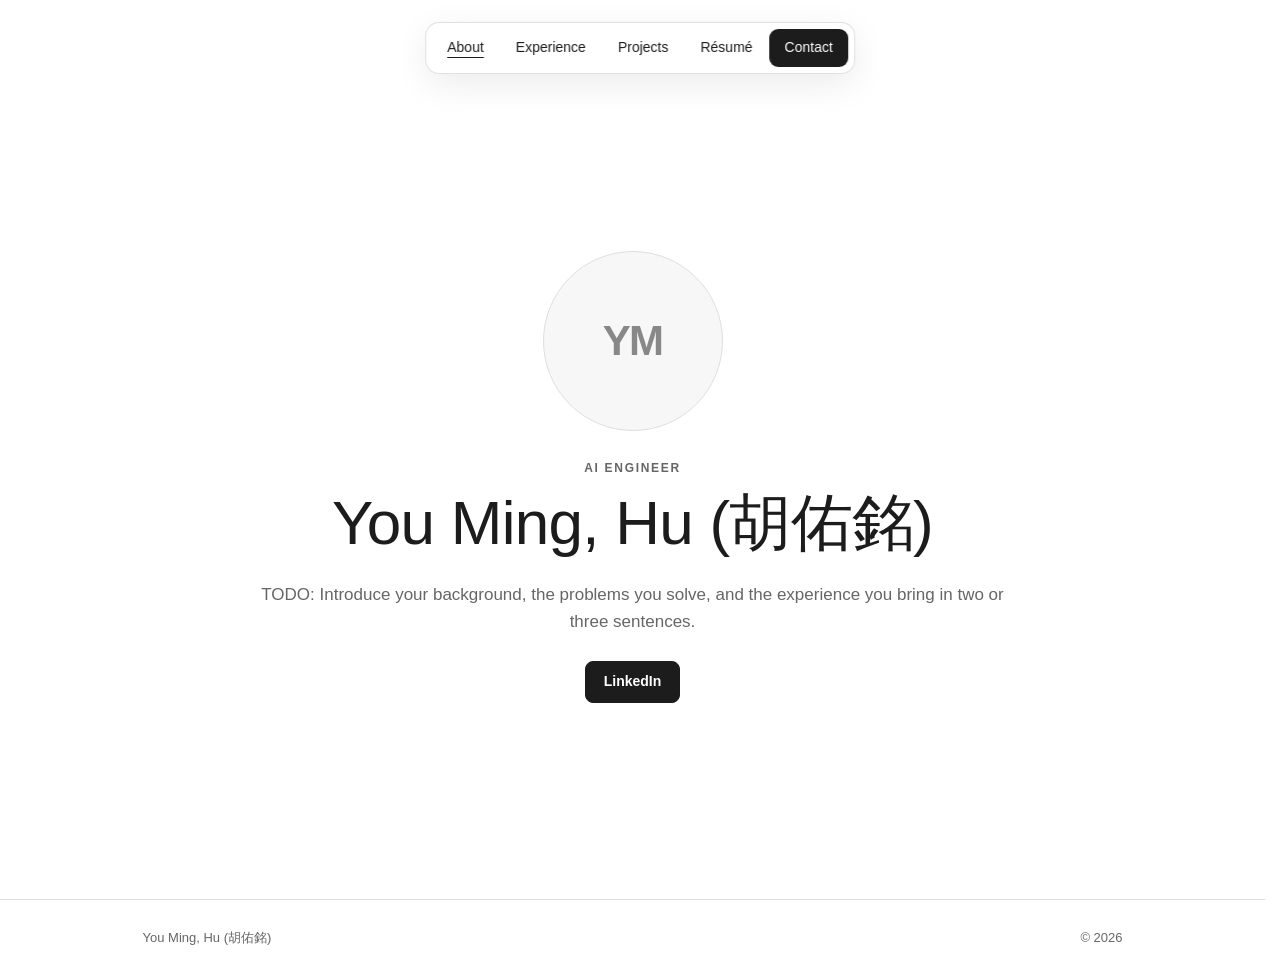
<file: index.html>
<!doctype html>
<html lang="en" data-page="about" data-root=".">
<head>
  <meta charset="utf-8">
  <meta name="viewport" content="width=device-width, initial-scale=1">
  <meta name="description" content="Professional portfolio">
  <title>About · Portfolio</title>
  <link rel="icon" href="data:image/svg+xml,%3Csvg xmlns='http://www.w3.org/2000/svg' viewBox='0 0 32 32'%3E%3Crect width='32' height='32' rx='9' fill='%231c1c1c'/%3E%3Cpath d='M9 23V9h7a5 5 0 0 1 0 10h-3' fill='none' stroke='white' stroke-width='3'/%3E%3C/svg%3E">
  <link rel="stylesheet" href="styles.css">
  <script src="vendor/marked/marked.umd.js" defer></script>
  <script src="main.js" defer></script>
</head>
<body>
  <a class="skip-link" href="#main">Skip to content</a>
  <header id="site-navigation" class="floating-nav"></header>
  <main id="main"><p id="content-error" class="content-error page-width" role="alert" hidden></p><section id="about" class="page-section about-section" aria-labelledby="profile-name"><div class="portrait" aria-hidden="true"><img id="profile-photo" alt="" hidden><span id="profile-initials"></span></div><p id="profile-role" class="eyebrow"></p><h1 id="profile-name">Loading profile…</h1><div id="profile-bio" class="rich-text intro-copy"></div><div id="profile-actions" class="button-row"></div></section></main>
  <footer id="site-footer" class="page-width"></footer>
  <noscript><p class="page-width">Enable JavaScript to view this portfolio.</p></noscript>
</body>
</html>
</file>
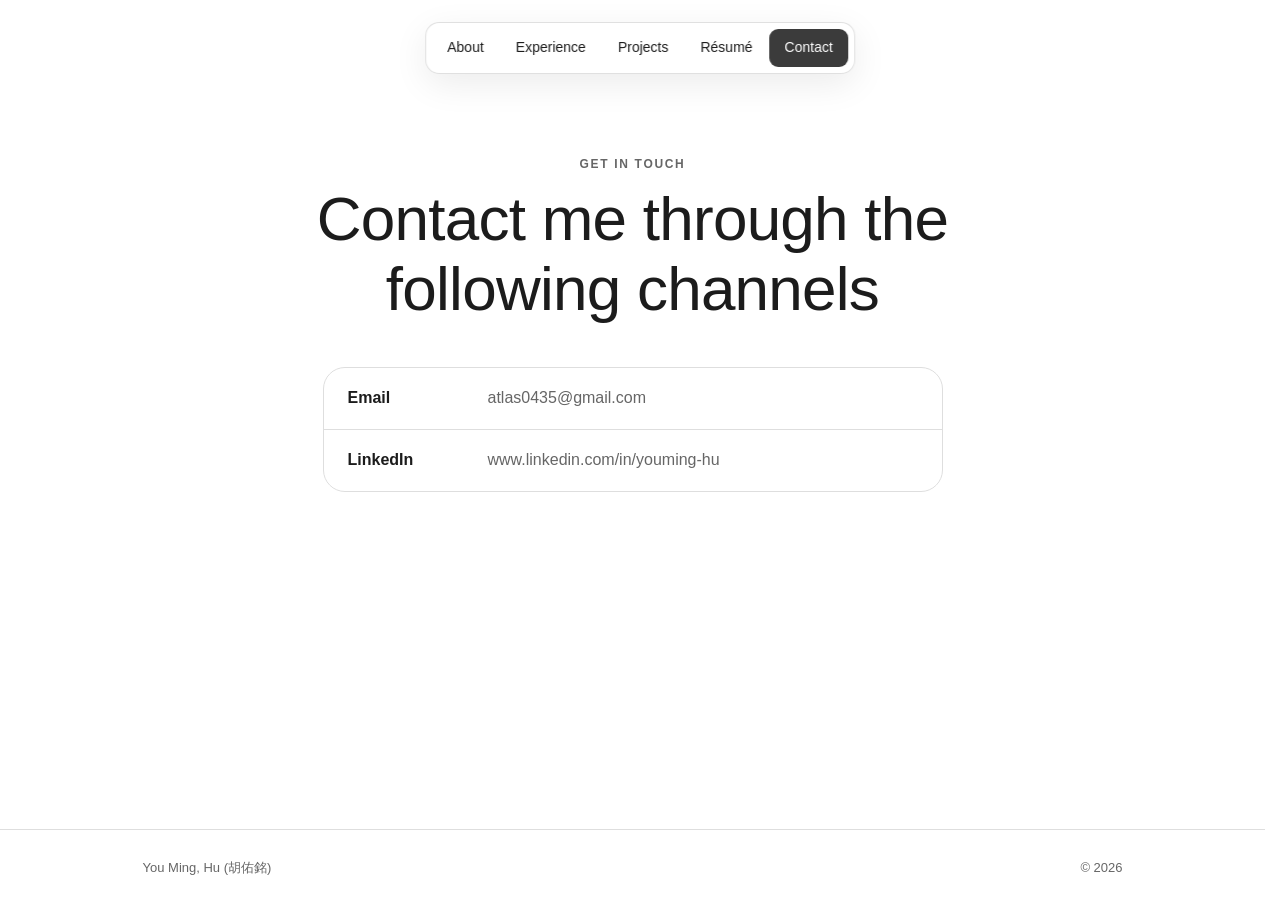
<file: contact/index.html>
<!doctype html>
<html lang="en" data-page="contact" data-root="..">
<head><meta charset="utf-8"><meta name="viewport" content="width=device-width, initial-scale=1"><meta name="description" content="Contact"><title>Contact · Portfolio</title><link rel="stylesheet" href="../styles.css"><script src="../vendor/marked/marked.umd.js" defer></script><script src="../main.js" defer></script></head>
<body><a class="skip-link" href="#main">Skip to content</a><header id="site-navigation" class="floating-nav"></header><main id="main"><p id="content-error" class="content-error page-width" role="alert" hidden></p><section class="page-section contact-section standalone-section" aria-labelledby="contact-title"><div class="section-heading centered-heading"><p class="eyebrow">Get in touch</p><h1 id="contact-title" class="page-title">Contact me through the following channels</h1></div><div id="contact-list" class="contact-list"></div></section></main><footer id="site-footer" class="page-width"></footer><noscript><p class="page-width">Enable JavaScript to view this portfolio.</p></noscript></body>
</html>
</file>
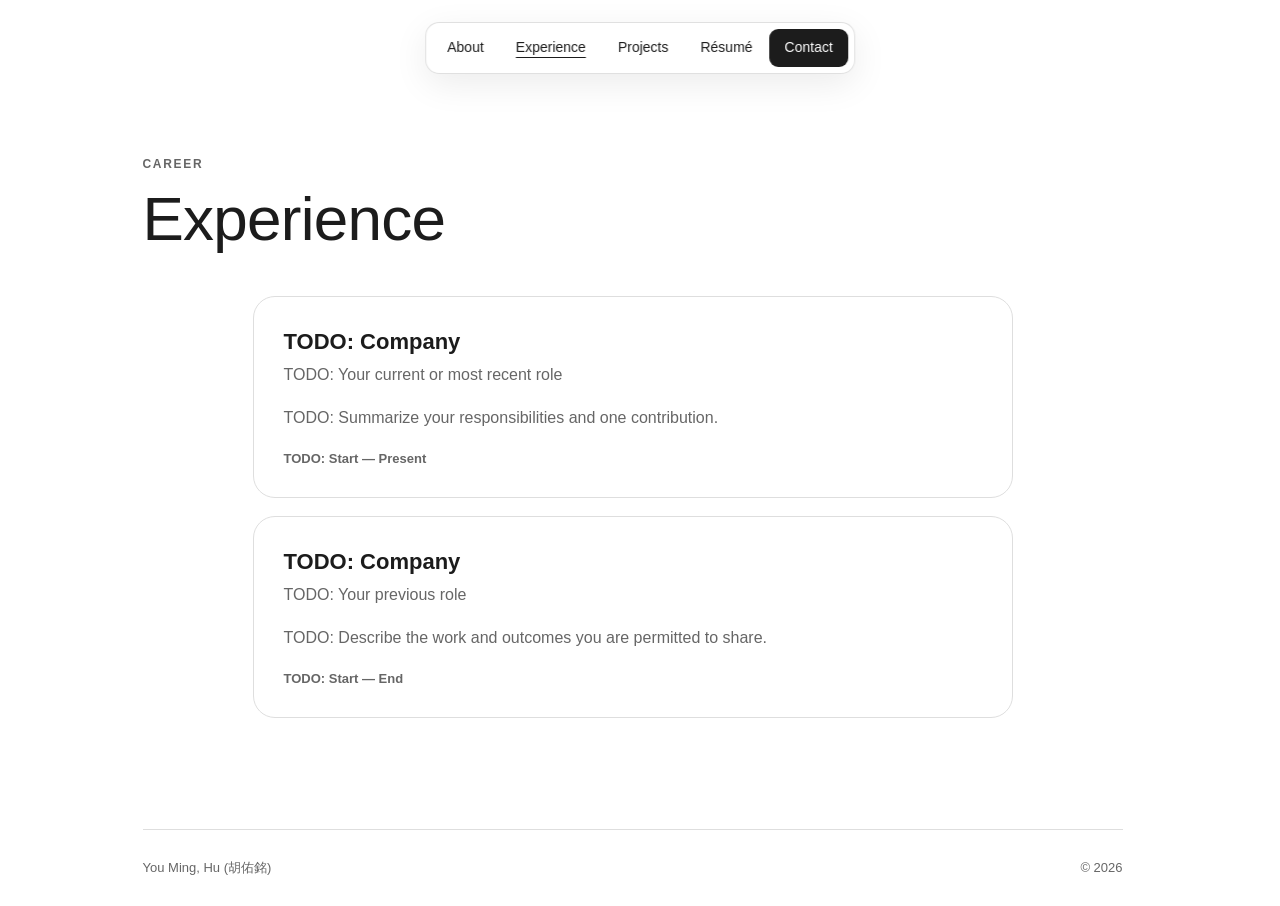
<file: experience/index.html>
<!doctype html>
<html lang="en" data-page="experience" data-root="..">
<head><meta charset="utf-8"><meta name="viewport" content="width=device-width, initial-scale=1"><meta name="description" content="Professional experience"><title>Experience · Portfolio</title><link rel="stylesheet" href="../styles.css"><script src="../vendor/marked/marked.umd.js" defer></script><script src="../main.js" defer></script></head>
<body><a class="skip-link" href="#main">Skip to content</a><header id="site-navigation" class="floating-nav"></header><main id="main"><p id="content-error" class="content-error page-width" role="alert" hidden></p><section class="page-section page-width standalone-section" aria-labelledby="experience-title"><div class="section-heading"><p class="eyebrow">Career</p><h1 id="experience-title" class="page-title">Experience</h1></div><div id="experience-list" class="experience-list"></div></section></main><footer id="site-footer" class="page-width"></footer><noscript><p class="page-width">Enable JavaScript to view this portfolio.</p></noscript></body>
</html>
</file>
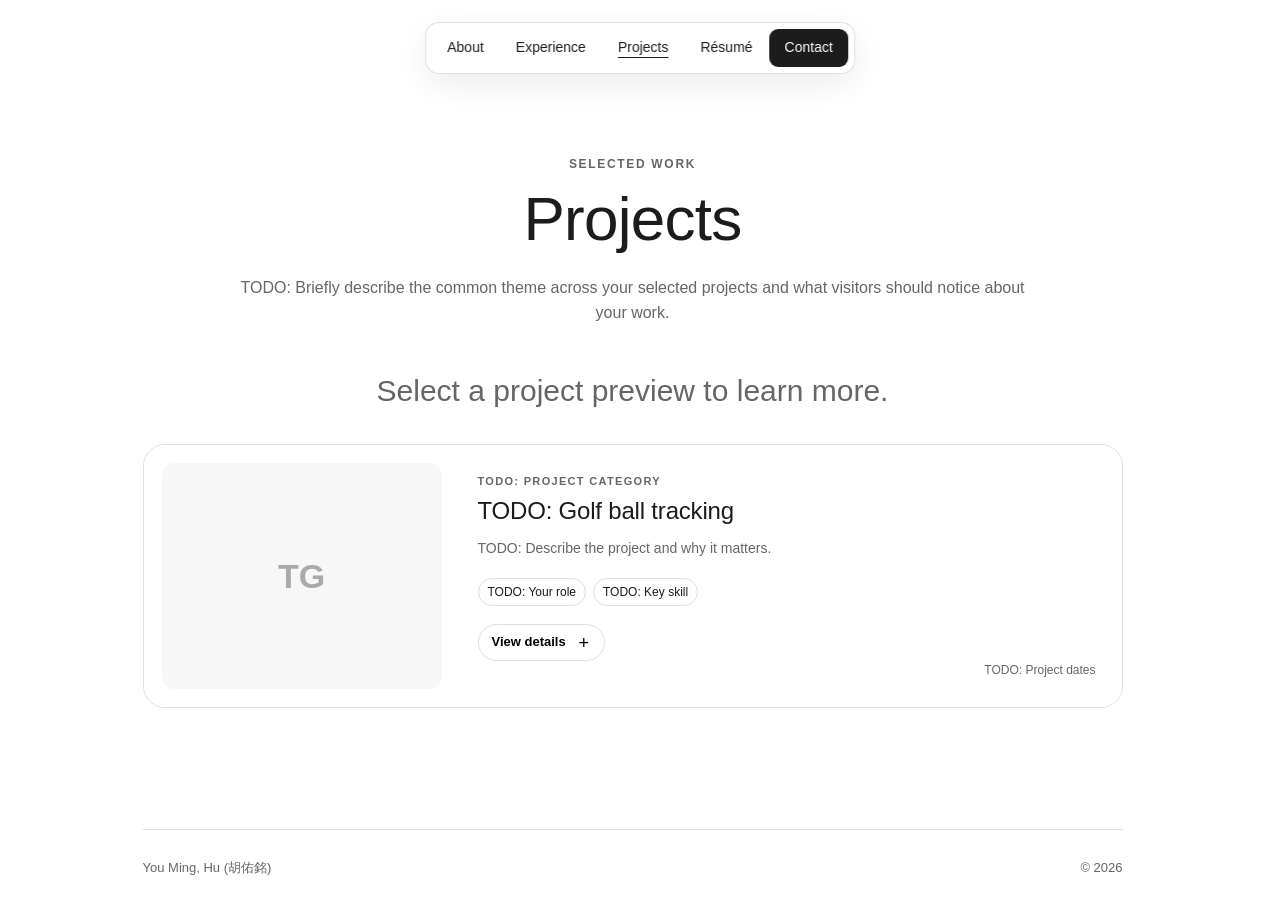
<file: projects/index.html>
<!doctype html>
<html lang="en" data-page="projects" data-root="..">
<head><meta charset="utf-8"><meta name="viewport" content="width=device-width, initial-scale=1"><meta name="description" content="Selected projects"><title>Projects · Portfolio</title><link rel="stylesheet" href="../styles.css"><script src="../vendor/marked/marked.umd.js" defer></script><script src="../main.js" defer></script></head>
<body><a class="skip-link" href="#main">Skip to content</a><header id="site-navigation" class="floating-nav"></header><main id="main"><p id="content-error" class="content-error page-width" role="alert" hidden></p><section class="page-section page-width standalone-section" aria-labelledby="projects-title"><div class="section-heading centered-heading"><p class="eyebrow">Selected work</p><h1 id="projects-title" class="page-title">Projects</h1><div id="projects-description" class="rich-text section-intro"></div></div><p class="project-instruction">Select a project preview to learn more.</p><div id="project-list" class="project-list"></div></section></main><footer id="site-footer" class="page-width"></footer><noscript><p class="page-width">Enable JavaScript to view this portfolio.</p></noscript></body>
</html>
</file>
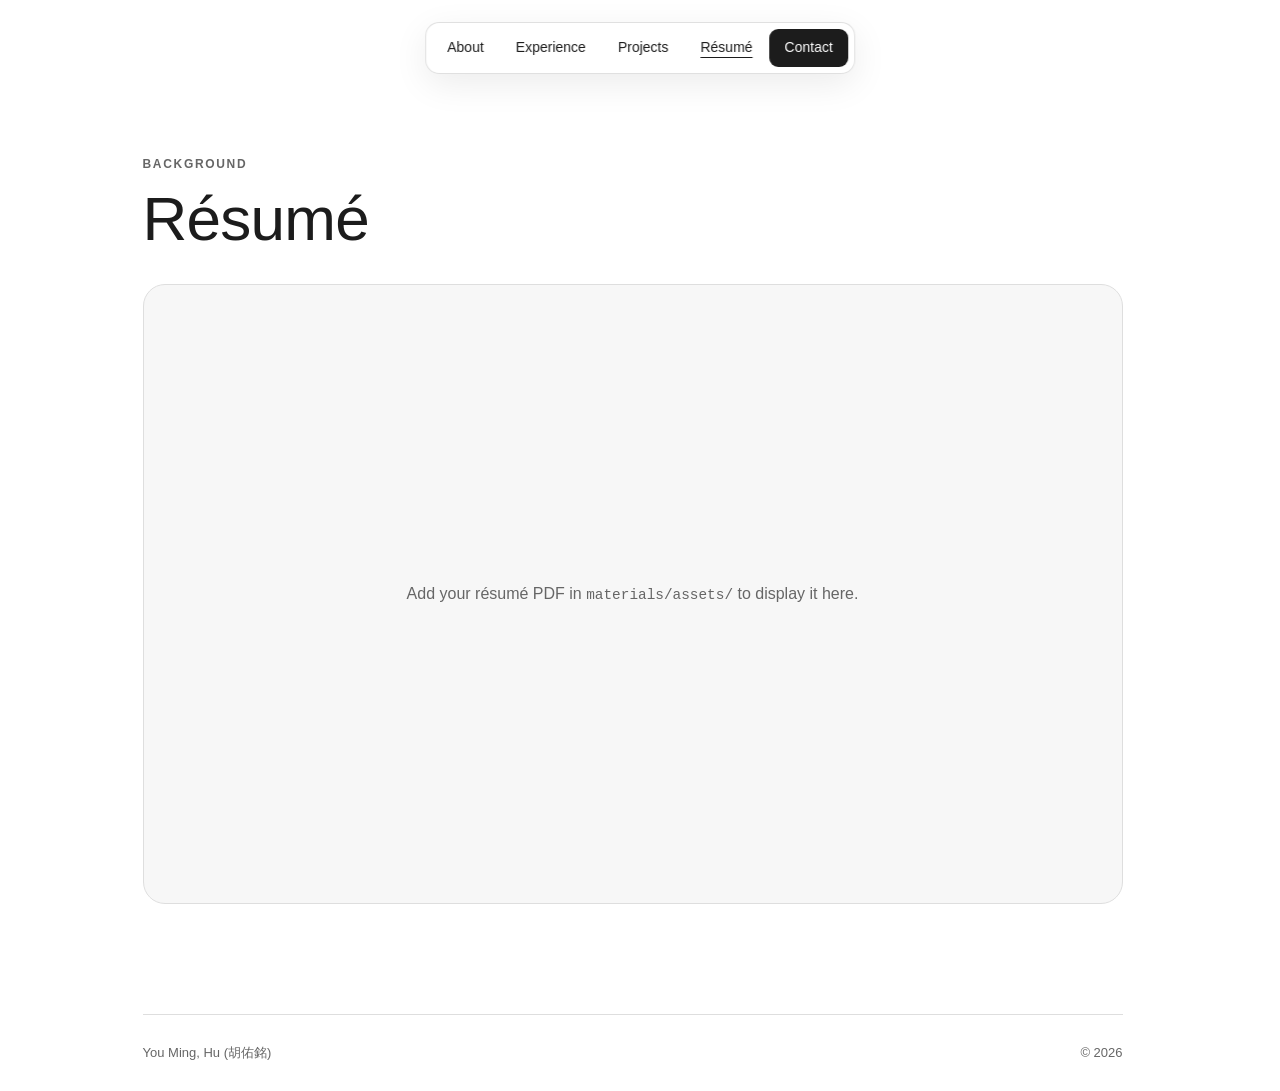
<file: resume/index.html>
<!doctype html>
<html lang="en" data-page="resume" data-root="..">
<head><meta charset="utf-8"><meta name="viewport" content="width=device-width, initial-scale=1"><meta name="description" content="Résumé"><title>Résumé · Portfolio</title><link rel="stylesheet" href="../styles.css"><script src="../vendor/marked/marked.umd.js" defer></script><script src="../main.js" defer></script></head>
<body><a class="skip-link" href="#main">Skip to content</a><header id="site-navigation" class="floating-nav"></header><main id="main"><p id="content-error" class="content-error page-width" role="alert" hidden></p><section class="page-section page-width standalone-section" aria-labelledby="resume-title"><div class="resume-heading"><div><p class="eyebrow">Background</p><h1 id="resume-title" class="page-title">Résumé</h1></div><a id="resume-download" class="button dark-button" hidden>Download résumé</a></div><div id="resume-viewer" class="resume-viewer"><p>Add your résumé PDF in <code>materials/assets/</code> to display it here.</p></div></section></main><footer id="site-footer" class="page-width"></footer><noscript><p class="page-width">Enable JavaScript to view this portfolio.</p></noscript></body>
</html>
</file>
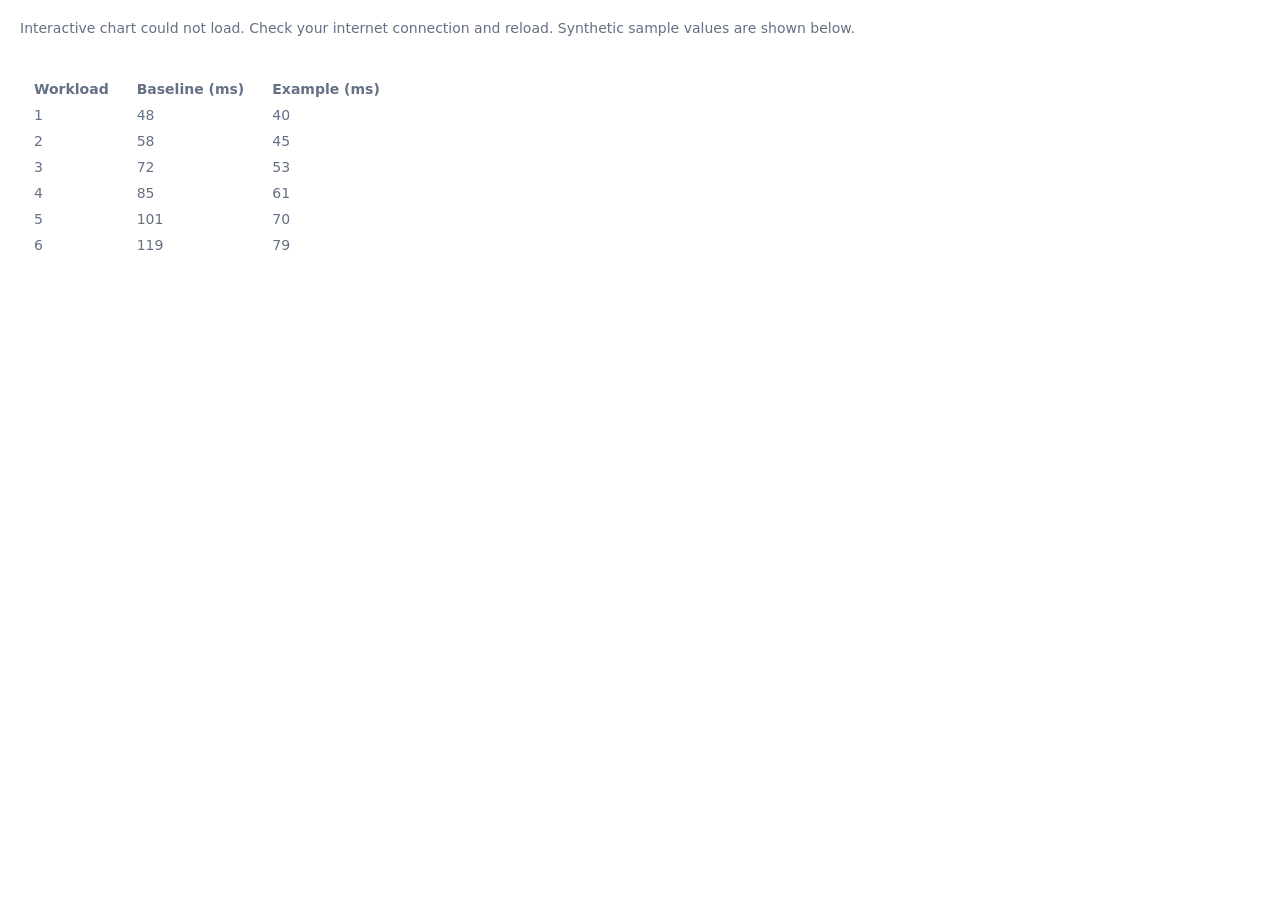
<file: materials/projects/golf_ball_tracking/example.html>
<!doctype html><html lang="en"><head><meta charset="utf-8"><meta name="viewport" content="width=device-width,initial-scale=1"><title>Synthetic data · Interactive chart</title><style>body{margin:0;font:14px system-ui;color:#647084}#chart{width:100%;height:380px}#status{padding:20px}table{border-collapse:collapse;margin:20px}td,th{padding:5px 14px;text-align:left}</style></head><body><div id="status" role="status">Loading interactive chart…</div><div id="chart" aria-label="Synthetic chart comparing baseline and example processing time"></div><script>
const script = document.createElement('script'); script.src = 'https://cdn.plot.ly/plotly-4.1.1.min.js';
script.onload = () => {
 document.getElementById('status').hidden = true;
 Plotly.newPlot('chart', [
 {x:[1,2,3,4,5,6],y:[48,58,72,85,101,119],name:'Baseline (synthetic)',mode:'lines+markers',line:{color:'#a2adbd',width:2}},
 {x:[1,2,3,4,5,6],y:[40,45,53,61,70,79],name:'Example (synthetic)',mode:'lines+markers',line:{color:'#2458cf',width:3}}
 ], {autosize:true,margin:{t:45,b:65,l:65,r:25},font:{family:'system-ui',color:'#647084',size:12},paper_bgcolor:'#ffffff',plot_bgcolor:'#ffffff',xaxis:{title:{text:'Workload (synthetic units)'},gridcolor:'#edf0f5',zeroline:false},yaxis:{title:{text:'Processing time (ms)'},gridcolor:'#edf0f5',zeroline:false},legend:{orientation:'h',x:0,y:1.16},hovermode:'x unified'}, {responsive:true,displaylogo:false,scrollZoom:false});
};
script.onerror = () => { document.getElementById('chart').hidden = true; document.getElementById('status').textContent = 'Interactive chart could not load. Check your internet connection and reload. Synthetic sample values are shown below.'; const table = document.createElement('table'); table.innerHTML = '<tr><th>Workload</th><th>Baseline (ms)</th><th>Example (ms)</th></tr>' + [48,58,72,85,101,119].map((v,i)=>`<tr><td>${i+1}</td><td>${v}</td><td>${[40,45,53,61,70,79][i]}</td></tr>`).join(''); document.body.append(table); };
document.head.append(script);
</script></body></html>
</file>
<file: styles.css>
:root{--ink:#1c1c1c;--muted:#666;--line:#dedede;--soft:#f7f7f7;--surface:#fff;--radius:22px;font-family:Inter,-apple-system,BlinkMacSystemFont,"Segoe UI","PingFang TC","Hiragino Sans","Microsoft JhengHei","Noto Sans TC",sans-serif;color:var(--ink);background:var(--surface);font-synthesis:none}
*{box-sizing:border-box}
[hidden]{display:none!important}
html{scroll-behavior:smooth;scroll-padding-top:110px;overflow-y:scroll;scrollbar-gutter:stable}
body{margin:0;font-size:16px;line-height:1.55;background:var(--surface)}
a{color:inherit;text-underline-offset:5px}
button,a{-webkit-tap-highlight-color:transparent}
:focus-visible{outline:3px solid #777;outline-offset:4px}
.page-width{width:min(980px,calc(100% - 48px));margin-inline:auto}
.skip-link{position:fixed;left:16px;top:-70px;z-index:20;background:#fff;padding:10px 14px;border:1px solid var(--line);border-radius:8px}
.skip-link:focus{top:16px}
.floating-nav{position:fixed;z-index:10;top:22px;left:50%;transform:translateX(-50%);width:max-content;max-width:calc(100% - 24px);padding:6px;background:rgba(255,255,255,.9);border:1px solid rgba(0,0,0,.12);border-radius:14px;box-shadow:0 10px 35px rgba(0,0,0,.08);backdrop-filter:blur(14px)}
.floating-nav nav{display:flex;align-items:center;gap:2px}
.floating-nav a{text-decoration:none;padding:8px 15px;border-radius:9px;font-size:14px;white-space:nowrap}
.floating-nav a:hover{background:var(--soft)}
.floating-nav a[aria-current=page]:not(.contact-nav){text-decoration:underline;text-decoration-thickness:1px;text-underline-offset:5px}
.floating-nav .contact-nav{background:var(--ink);color:#fff}
.floating-nav .contact-nav:hover,.floating-nav .contact-nav[aria-current=page]{background:#3b3b3b}
.page-section{padding-block:110px;border-bottom:1px solid var(--line)}
main h1{opacity:0;transform:translateY(12px)}
.portrait,.about-section>.eyebrow,.intro-copy,.button-row,.section-heading>.eyebrow,.resume-heading .eyebrow,.experience-list,.section-intro,.project-instruction,.project-list,.resume-heading .button,.resume-viewer,.contact-list,footer{opacity:0;transform:translateY(8px)}
html.title-ready main h1{animation:title-in 260ms cubic-bezier(.2,.75,.2,1) both}
html.content-ready .portrait,html.content-ready .about-section>.eyebrow,html.content-ready .intro-copy,html.content-ready .button-row,html.content-ready .section-heading>.eyebrow,html.content-ready .resume-heading .eyebrow,html.content-ready .experience-list,html.content-ready .section-intro,html.content-ready .project-instruction,html.content-ready .project-list,html.content-ready .resume-heading .button,html.content-ready .resume-viewer,html.content-ready .contact-list,html.content-ready footer{animation:content-in 420ms cubic-bezier(.4,0,.2,1) both}
html.page-leaving main h1,html.page-leaving .portrait,html.page-leaving .about-section>.eyebrow,html.page-leaving .intro-copy,html.page-leaving .button-row,html.page-leaving .section-heading>.eyebrow,html.page-leaving .resume-heading .eyebrow,html.page-leaving .experience-list,html.page-leaving .section-intro,html.page-leaving .project-instruction,html.page-leaving .project-list,html.page-leaving .resume-heading .button,html.page-leaving .resume-viewer,html.page-leaving .contact-list,html.page-leaving footer{animation:none;opacity:0;transition:opacity 30ms linear}
.standalone-section{min-height:calc(100vh - 70px);padding-top:155px}
.content-error{margin-top:110px;padding:18px;border:1px solid #c02626;border-radius:12px;background:#fff5f5;color:#991b1b;overflow-wrap:anywhere}
.about-section{min-height:100vh;display:flex;flex-direction:column;align-items:center;justify-content:center;text-align:center;padding:145px 24px 90px}
.portrait{width:180px;height:180px;margin-bottom:28px;border:1px solid var(--line);border-radius:50%;overflow:hidden;background:var(--soft);display:grid;place-items:center}
.portrait img{width:100%;height:100%;object-fit:cover}
.portrait span{font-size:42px;font-weight:600;letter-spacing:-.04em;color:#888}
.eyebrow{margin:0 0 10px;text-transform:uppercase;letter-spacing:.14em;font-size:12px;font-weight:700;color:var(--muted)}
h1,h2,h3,p{overflow-wrap:anywhere}
h1{font-size:clamp(38px,6vw,62px);line-height:1.14;letter-spacing:-.012em;margin:0 0 24px;font-weight:500}
h2{font-size:clamp(34px,5vw,48px);line-height:1.17;letter-spacing:-.01em;margin:0;font-weight:500}
.page-title{font-size:clamp(42px,6vw,62px);margin:0}
.intro-copy{max-width:780px;font-size:17px}
.button-row{display:flex;justify-content:center;flex-wrap:wrap;gap:10px;margin-top:26px}
.button{display:inline-flex;align-items:center;justify-content:center;min-height:42px;padding:9px 18px;border:1px solid var(--ink);border-radius:8px;text-decoration:none;font-size:14px;font-weight:600}
.dark-button{background:var(--ink);color:#fff}
.section-heading{margin-bottom:42px}
.centered-heading{text-align:center;max-width:790px;margin-inline:auto}
.section-intro{margin-top:22px}
.experience-list{display:grid;gap:18px;max-width:760px;margin:auto}
.experience-card{padding:28px 30px;border:1px solid var(--line);border-radius:var(--radius);background:#fff;transition:transform .2s ease,box-shadow .2s ease}
.experience-card:hover{transform:translateY(-2px);box-shadow:0 12px 32px rgba(0,0,0,.06)}
.experience-company{font-size:22px;margin:0 0 4px}
.experience-role{margin:0 0 18px;color:var(--muted);font-weight:500}
.experience-meta{margin:18px 0 0;font-size:13px;font-weight:600;color:var(--muted)}
.project-instruction{text-align:center;font-size:clamp(20px,3vw,30px);color:var(--muted);margin:0 0 30px}
.project-list{display:grid;gap:20px}
.project-card{border:1px solid var(--line);border-radius:var(--radius);overflow:hidden;background:#fff;transition:border-color 320ms ease,box-shadow 320ms ease}
.project-card.is-open{border-color:#c8c8c8;box-shadow:0 16px 42px rgba(0,0,0,.055)}
.project-toggle{width:100%;border:0;background:#fff;color:inherit;text-align:left;display:grid;grid-template-columns:280px 1fr;gap:28px;padding:18px}
.project-preview{appearance:none;border:0;min-height:170px;border-radius:13px;background:var(--soft);overflow:hidden;display:grid;place-items:center;cursor:pointer}
.project-preview:hover{background:#efefef}
.project-preview img{width:100%;height:100%;object-fit:cover}
.project-monogram{font-size:34px;font-weight:600;color:#aaa}
.project-copy{display:flex;flex-direction:column;padding:10px 8px}
.project-category{margin:0 0 6px;text-transform:uppercase;letter-spacing:.12em;color:var(--muted);font-size:11px;font-weight:700}
.project-copy h3{font-size:24px;line-height:1.24;letter-spacing:-.008em;margin:0 0 12px;font-weight:500}
.project-summary{font-size:14px;color:var(--muted);max-width:580px}
.project-tags{display:flex;flex-wrap:wrap;gap:7px;margin-top:18px}
.project-tag{font-size:12px;border:1px solid var(--line);border-radius:999px;padding:4px 9px}
.project-open-button{align-self:flex-start;display:inline-flex;align-items:center;gap:9px;margin-top:18px;border:1px solid var(--line);border-radius:999px;padding:7px 11px 7px 13px;background:#fff;font:inherit;font-size:13px;font-weight:600;cursor:pointer;transition:background 200ms ease,border-color 200ms ease}
.project-open-button:hover{background:var(--soft);border-color:#c8c8c8}
.project-open-button::after{content:"+";display:grid;place-items:center;width:18px;height:18px;font-size:18px;line-height:1;font-weight:400;transition:transform 380ms cubic-bezier(.4,0,.2,1)}
.project-card.is-open .project-open-button::after{transform:rotate(45deg)}
.project-period{margin:auto 0 0;text-align:right;font-size:12px;color:var(--muted)}
.project-expanded{display:grid;grid-template-rows:0fr;transition:grid-template-rows 420ms cubic-bezier(.4,0,.2,1)}
.project-expanded-inner{min-height:0;overflow:hidden;opacity:0;transform:translateY(-6px);padding:0 26px;transition:opacity 260ms ease,transform 420ms cubic-bezier(.4,0,.2,1),padding 420ms cubic-bezier(.4,0,.2,1)}
.project-card.is-open .project-expanded{grid-template-rows:1fr}
.project-card.is-open .project-expanded-inner{opacity:1;transform:translateY(0);padding-block:26px;box-shadow:inset 0 1px var(--line);transition-delay:70ms,0ms,0ms}
.project-details{display:grid;grid-template-columns:repeat(3,1fr);gap:26px}
.project-details h4{margin:0 0 8px;font-size:14px}
.media{margin:24px 0 0;border:1px solid var(--line);border-radius:14px;overflow:hidden;background:var(--soft)}
.media iframe{display:block;width:100%;height:430px;border:0;background:#fff}
.media img,.media video{display:block;width:100%;max-height:640px;object-fit:contain}
.media figcaption{padding:11px 16px;border-top:1px solid var(--line);font-size:13px;color:var(--muted)}
.resume-heading{display:flex;align-items:end;justify-content:space-between;gap:24px;margin-bottom:30px}
.resume-viewer{min-height:620px;border:1px solid var(--line);border-radius:var(--radius);background:var(--soft);display:grid;place-items:center;text-align:center;color:var(--muted);overflow:hidden}
.resume-viewer iframe{width:100%;height:min(80vh,920px);border:0;background:#fff}
.resume-viewer code{font-size:.9em}
.contact-section{padding-inline:24px}
.contact-list{width:min(620px,100%);margin:auto;border:1px solid var(--line);border-radius:var(--radius);overflow:hidden}
.contact-item{display:grid;grid-template-columns:120px 1fr;gap:20px;padding:18px 24px;text-decoration:none;border-bottom:1px solid var(--line)}
.contact-item:last-child{border-bottom:0}
.contact-item:hover{background:var(--soft)}
.contact-label{font-weight:600}
.contact-value{color:var(--muted);overflow-wrap:anywhere}
.rich-text{color:var(--muted);overflow-wrap:anywhere}
.rich-text>:first-child{margin-top:0}
.rich-text>:last-child{margin-bottom:0}
.rich-text p{margin:.65em 0}
.rich-text ul,.rich-text ol{margin:.65em 0;padding-left:1.4em}
.rich-text blockquote{margin:.8em 0;padding-left:1em;border-left:3px solid var(--line)}
.rich-text code{font-family:ui-monospace,SFMono-Regular,Menlo,monospace;font-size:.9em;background:#efefef;padding:.1em .3em;border-radius:3px}
.rich-text pre{overflow:auto;background:var(--soft);padding:13px;border-radius:8px}
.rich-text pre code{padding:0}
.rich-text h3,.rich-text h4,.rich-text h5,.rich-text h6{color:var(--ink);margin:1em 0 .4em}
footer{display:flex;justify-content:space-between;gap:24px;padding-block:28px;color:var(--muted);font-size:13px}
@keyframes content-in{0%{opacity:0;transform:translateY(8px)}35%{opacity:.22}100%{opacity:1;transform:translateY(0)}}
@keyframes title-in{from{opacity:0;transform:translateY(12px)}to{opacity:1;transform:translateY(0)}}
@media(max-width:760px){html{scroll-padding-top:90px}
.page-width{width:min(100% - 32px,980px)}
.floating-nav{top:12px;width:calc(100% - 24px);overflow-x:auto}
.floating-nav nav{display:grid;grid-template-columns:repeat(5,minmax(0,1fr));width:100%}
.floating-nav a{padding:8px 3px;font-size:12px;text-align:center}
.page-section{padding-block:80px}
.about-section{padding-top:120px}
.portrait{width:145px;height:145px}
.project-toggle{grid-template-columns:1fr}
.project-preview{min-height:210px}
.project-details{grid-template-columns:1fr}
.project-period{text-align:left;margin-top:18px}
.resume-heading{align-items:start;flex-direction:column}
.resume-viewer{min-height:440px}
.contact-item{grid-template-columns:1fr;gap:3px}
.media iframe{height:360px}
}
@media(prefers-reduced-motion:reduce){html{scroll-behavior:auto}
.experience-card,.project-card,.project-expanded,.project-expanded-inner,.project-open-button,.project-open-button::after{transition:none}
main h1,.portrait,.about-section>.eyebrow,.intro-copy,.button-row,.section-heading>.eyebrow,.resume-heading .eyebrow,.experience-list,.section-intro,.project-instruction,.project-list,.resume-heading .button,.resume-viewer,.contact-list,footer{animation:none;opacity:1;transform:none;transition:none}
}
</file>
